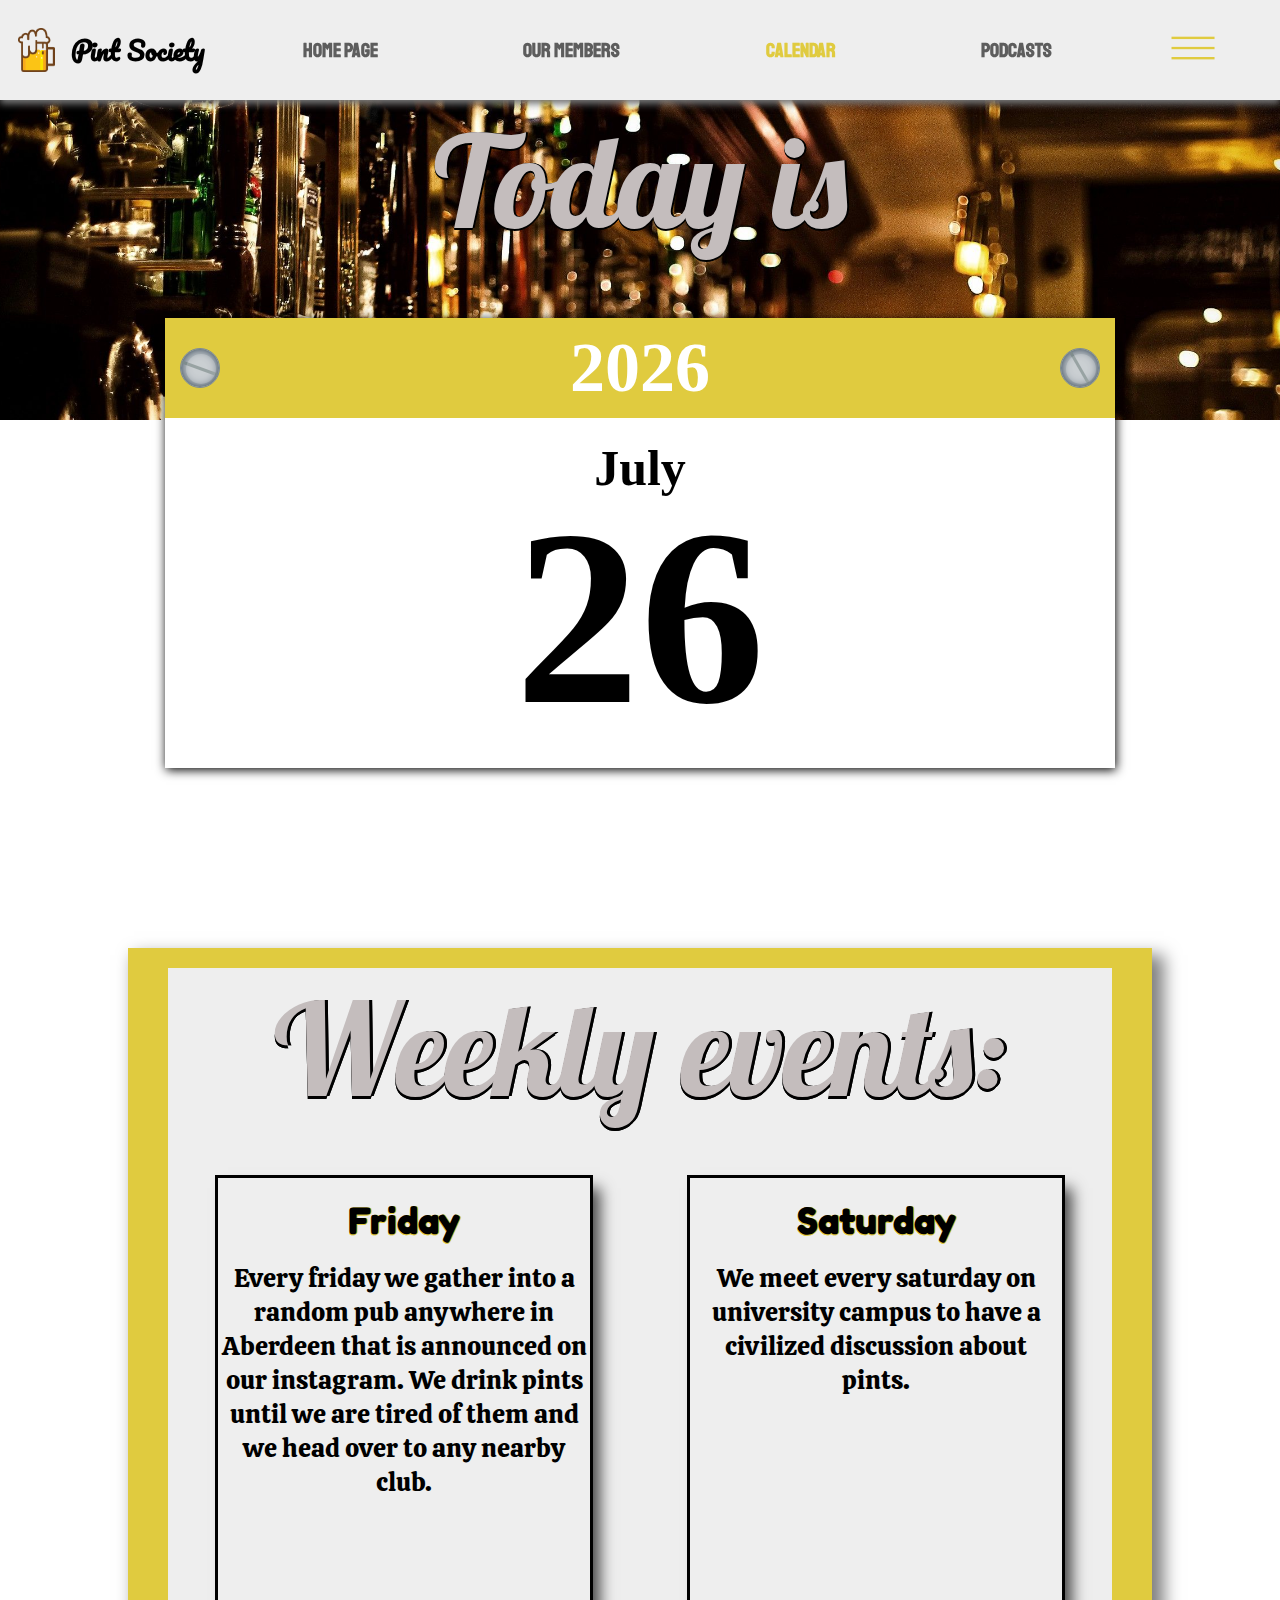
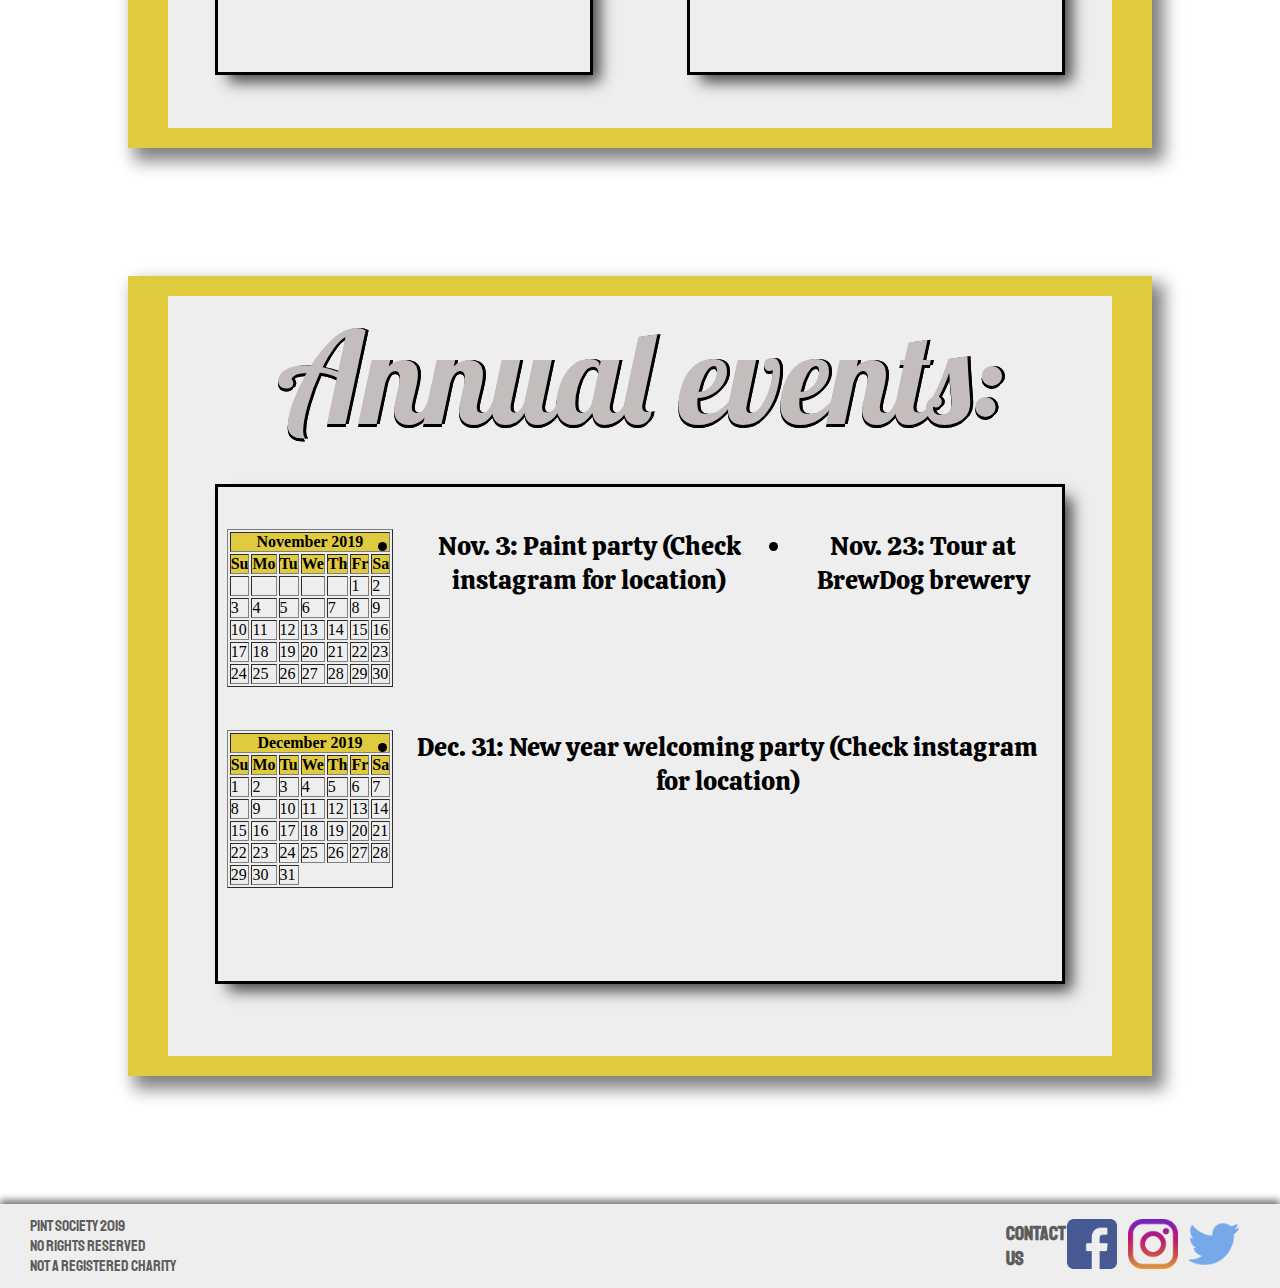
<file: calendar.html>
<!DOCTYPE html>
<html lang="en">
  <!--Made by: Ander Moina Urrutia-->
  <head>
      <meta charset="UTF-8" />
      <meta name="viewport" content="width=device-width, initial-scale=1.0" />
      <meta http-equiv="X-UA-Compatible" content="ie=edge" />
    <link rel="stylesheet" href="css/Style.css" />
    <link rel="stylesheet" href="css/calendar.css" />
    <title>Calendar</title>
    <link
      href="https://fonts.googleapis.com/css?family=Staatliches&display=swap"
      rel="stylesheet"
    />
    <link
      href="https://fonts.googleapis.com/css?family=Pacifico&display=swap"
      rel="stylesheet"
    />
    <link
      href="https://fonts.googleapis.com/css?family=Montserrat&display=swap"
      rel="stylesheet"
    />
    <link
      href="https://fonts.googleapis.com/css?family=Bitter&display=swap"
      rel="stylesheet"
    />
    <link
      href="https://fonts.googleapis.com/css?family=Staatliches&display=swap"
      rel="stylesheet"
    />
    <link 
    href="https://fonts.googleapis.com/css?family=Lora:700i&display=swap" 
    rel="stylesheet"
    />
    <link 
    href="https://fonts.googleapis.com/css?family=Dancing+Script:400,700&display=swap" 
    rel="stylesheet"
    />
    <link 
    href="https://fonts.googleapis.com/css?family=Patua+One&display=swap" 
    rel="stylesheet"
    />
    <link 
    href="https://fonts.googleapis.com/css?family=Lobster&display=swap" 
    rel="stylesheet"
    />
    <link 
    href="https://fonts.googleapis.com/css?family=Calistoga|Fredoka+One&display=swap" 
    rel="stylesheet"
    />
    <link rel="shortcut icon" href="https://img.icons8.com/material-sharp/24/000000/calendar.png" type="image/x-icon">
    <script src="http://code.jquery.com/jquery-3.4.1.min.js"></script>
  </head>
  <body class="nav-scrolled">
    <header id="nav">
        <img class="logo-img" src="generalimgs/logo.png" alt="logo" />
      <div class="logo">
        <a class="logo-link" href="index.html"><h1>Pint Society</h1></a>
      </div>
      <nav>
        <ul class="nav-sites">
          <li>
            <a class="index" href="index.html"><b>Home Page</b></a>
          </li>
          <li>
            <a class="members" href="ourMembers.html"><b>Our Members</b></a>
          </li>
          <li>
            <a class="calendar" href="calendar.html"><b>Calendar</b></a>
          </li>
          <li>
            <a class="podcasts" href="podcasts.html"><b>Podcasts</b></a>
          </li>
        </ul>
      </nav>
      <div id="button" onclick="openNav()">
        <img src="generalimgs/hamburgerGold.png" alt="more" />
      </div>
    </header>
    <div id="slide-bar">
      <ul class="nav-sites">
        <li>
          <span class="close" id="button" onclick="closeNav()"
            ><b>Close</b></span
          >
        </li>
        <li>
          <a class="imagegallery" href="imageGallery.html"><b>Image Gallery</b></a>
        </li>
        <li>
          <a class="reviews" href="ourReviews.html"><b>Our Reviews</b></a>
        </li>
        <li>
          <a class="map" href="map.html"><b>Maps</b></a>
        </li>
        <li>
          <a class="pints101" href="pints101.html"><b>Pints 101</b></a>
        </li>
        <li>
          <a class="feedback" href="feedback.html"><b>Write a Review</b></a>
        </li>
      </ul>
    </div>

    <script src="calendar.js"></script>
  </body>
  <main>
    <div class="calendar-title">
      <p>Today is</p>
      <div class="Wall">
        <div class="calendar2">
          
          <div class="frame">
            <div class="left screw">
              <div class="line"></div>
              <div class="shine"></div>
            </div> 
            <div class="right screw">
              <div class="rerotate line"></div>
              <div class="shine"></div>
            </div>
            <div class="year">
              <h1 id="yearCaption">2019</h1>
            </div>
          </div>
          
          <div class="content">
            <h2 id="monthCaption">November</h2>
            <h1 id="dayCaption">28</h1>
          </div>
          
          <div class="over"></div>
       </div>
     </div>
    </div>
    <script>
      var date = new Date(); 
      var month = new Array();
      month[0] = "January";
      month[1] = "February";
      month[2] = "March";
      month[3] = "April";
      month[4] = "May";
      month[5] = "June";
      month[6] = "July";
      month[7] = "August";
      month[8] = "September";
      month[9] = "October";
      month[10] = "November";
      month[11] = "December";
      
      document.getElementById('yearCaption').innerHTML=date.getFullYear();
      document.getElementById('monthCaption').innerHTML=month[date.getMonth()];
      document.getElementById('dayCaption').innerHTML=date.getDate();
      </script>

    <div class="empty-space">
    </div>
    <div class="event-container">
    <p class="event-title">Weekly events:</o>
      <div class="week-container">
        <div class="friday">
          <h1>Friday</h1>
          <p>Every friday we gather into a random pub anywhere in Aberdeen that
             is announced on our instagram. We drink pints until we are tired of them 
             and we head over to any nearby club. </p>
        </div>
        <div class="saturday">
          <h1>Saturday</h1>
          <p>We meet every saturday on university campus to have a civilized discussion about pints.</p>
        </div>
      </div>
    </div>
    <div class="event-container2">
        <p class="event-title2">Annual events:</o>
          <div class="monthly-container">
            <div class="calendars">
               <div class="calendar-container">
              <table class="monthly-calendar" border="1">

                  <tr>
                  <th colspan="7">November 2019</th>
                  </tr>
                  
                  <tr>
                  <th>Su</th>
                  <th>Mo</th>
                  <th>Tu</th>
                  <th>We</th>
                  <th>Th</th>
                  <th>Fr</th>
                  <th>Sa</th>
                  </tr>
                  
                  <tr>
                  <td></td>
                  <td></td>
                  <td></td>
                  <td></td>
                  <td></td>
                  <td>1</td>
                  <td>2</td>
                  </tr>
                  
                  <tr>
                  <div class="events">
                  <td>3</td>
                  </div>
                  <td>4</td>
                  <td>5</td>
                  <td>6</td>
                  <td>7</td>
                  <td>8</td>
                  <td>9</td>
                  </tr>
                  
                  <tr>
                  <td>10</td>
                  <td>11</td>
                  <td>12</td>
                  <td>13</td>
                  <td>14</td>
                  <td>15</td>
                  <td>16</td>
                  
                  </tr>
                  
                  <tr>
                  <td>17</td>
                  <td>18</td>
                  <td>19</td>
                  <td>20</td>
                  <div class="events">
                  <td>21</td>
                  </div>
                  <td>22</td>
                  <td>23</td>
                 
                  </tr>
                  
                  <tr>
                  <td>24</td>
                  <td>25</td>
                  <td>26</td>
                  <td>27</td>
                  <td>28</td>
                  <td>29</td>
                  <td>30</td>
                  </tr>
                  
                  </table>
                  <li>Nov. 3: Paint party (Check instagram for location)</li>
                  <li>Nov. 23: Tour at BrewDog brewery </li>
               </div>
                <div class="calendar-container">
                  <table class="monthly-calendar" border="1">

                      <tr>
                      <th colspan="7">December 2019</th>
                      </tr>
                      
                      <tr>
                      <th>Su</th>
                      <th>Mo</th>
                      <th>Tu</th>
                      <th>We</th>
                      <th>Th</th>
                      <th>Fr</th>
                      <th>Sa</th>
                      </tr>
                      
                      <tr>
                      <td>1</td>
                      <td>2</td>
                      <td>3</td>
                      <td>4</td>
                      <td>5</td>
                      <td>6</td>
                      <td>7</td>
                      </tr>
                      
                      <tr>
                      <td>8</td>
                      <td>9</td>
                      <td>10</td>
                      <td>11</td>
                      <td>12</td>
                      <td>13</td>
                      <td>14</td>
                      </tr>
                      
                      <tr>
                      <td>15</td>
                      <td>16</td>
                      <td>17</td>
                      <td>18</td>
                      <td>19</td>
                      <td>20</td>
                      <td>21</td>
                      </tr>
                      
                      <tr>
                      <td>22</td>
                      <td>23</td>
                      <td>24</td>
                      <td>25</td>
                      <td>26</td>
                      <td>27</td>
                      <td>28</td>
                      </tr>
                      
                      <tr>
                      <td>29</td>
                      <td>30</td>
                      <div class="events">
                      <td>31</td>
                    </div>
                      </tr>
                      
                      </table>
                      <li>Dec. 31: New year welcoming party 
                        (Check instagram for location) </li>
                </div>
            </div>
          </div>
    </div>
  </main>
  <footer>
      <div id="footer-text">
        <p>Pint Society 2019</p>
        <p>No Rights Reserved</p>
        <p>Not A Registered Charity</p>
      </div>
      <div id="link-container">
        <a class="contactus" href="contactus.html"><b>Contact Us</b></a>
        <div class="social-link">
          <a href="https://www.facebook.com/groups/1456088404532214/"><img src="generalimgs/facebook.png" alt="Facebook"/></a>
        </div>
        <div class="social-link">
          <a href="https://www.instagram.com/pintsocietyrgu/"><img src="generalimgs/instagram.png" alt="Instagram"/></a>
        </div>
        <div class="social-link">
          <a href="https://twitter.com/PintRgu"><img src="generalimgs/twitter.png" alt="Twitter"/></a>
        </div>
      </div>
    </footer>
</html>
</file>
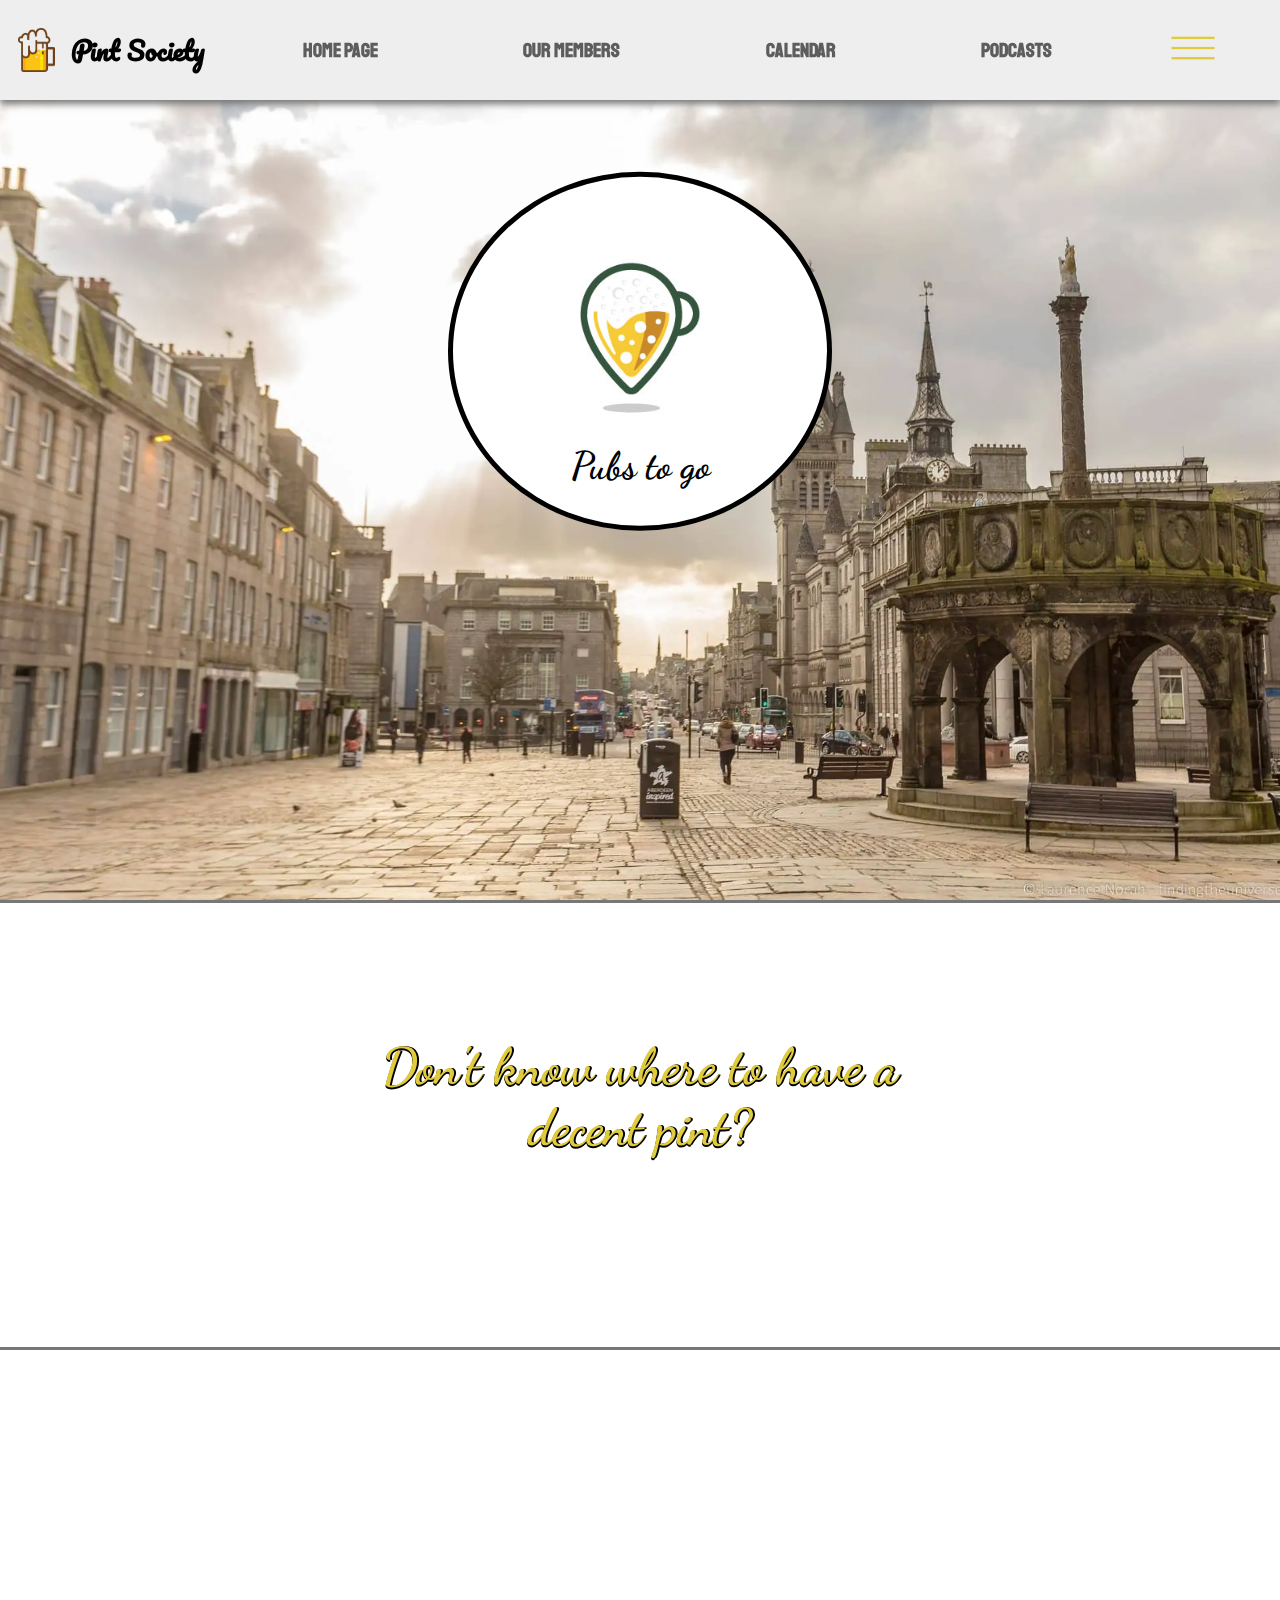
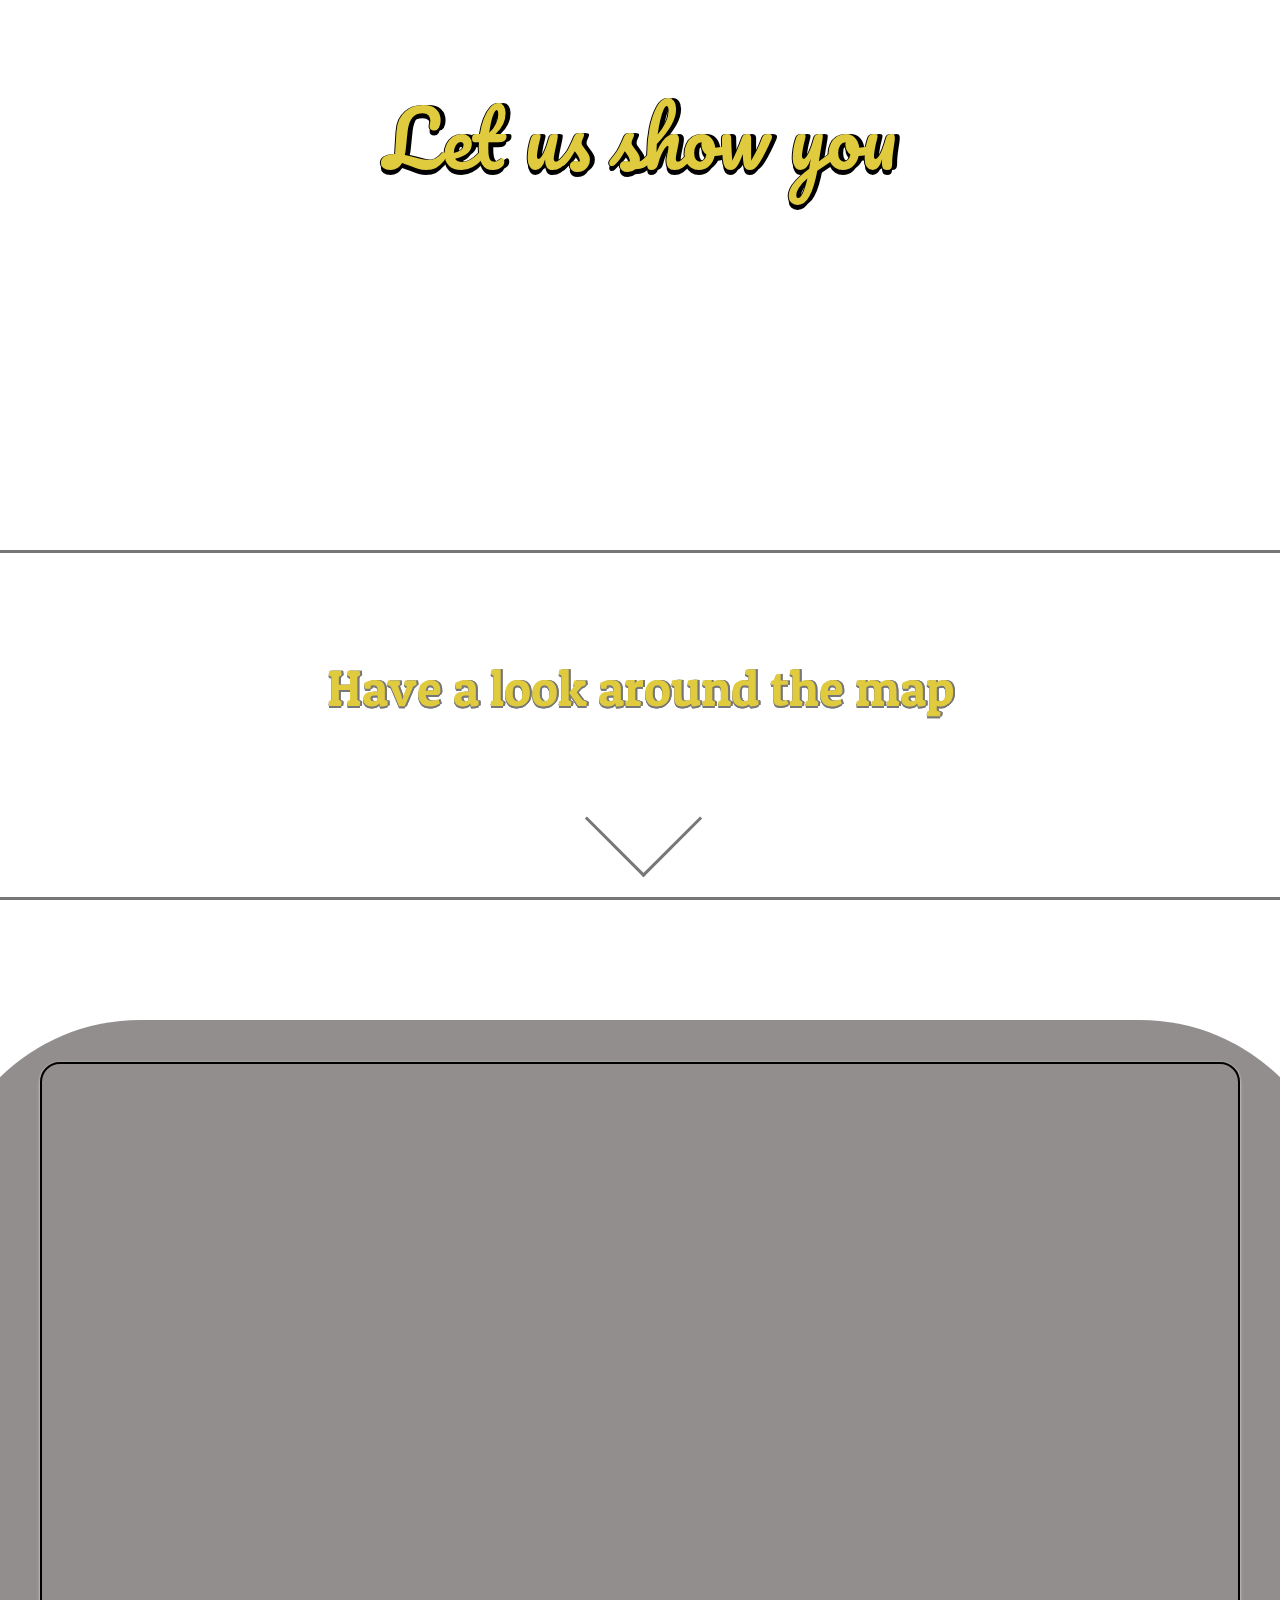
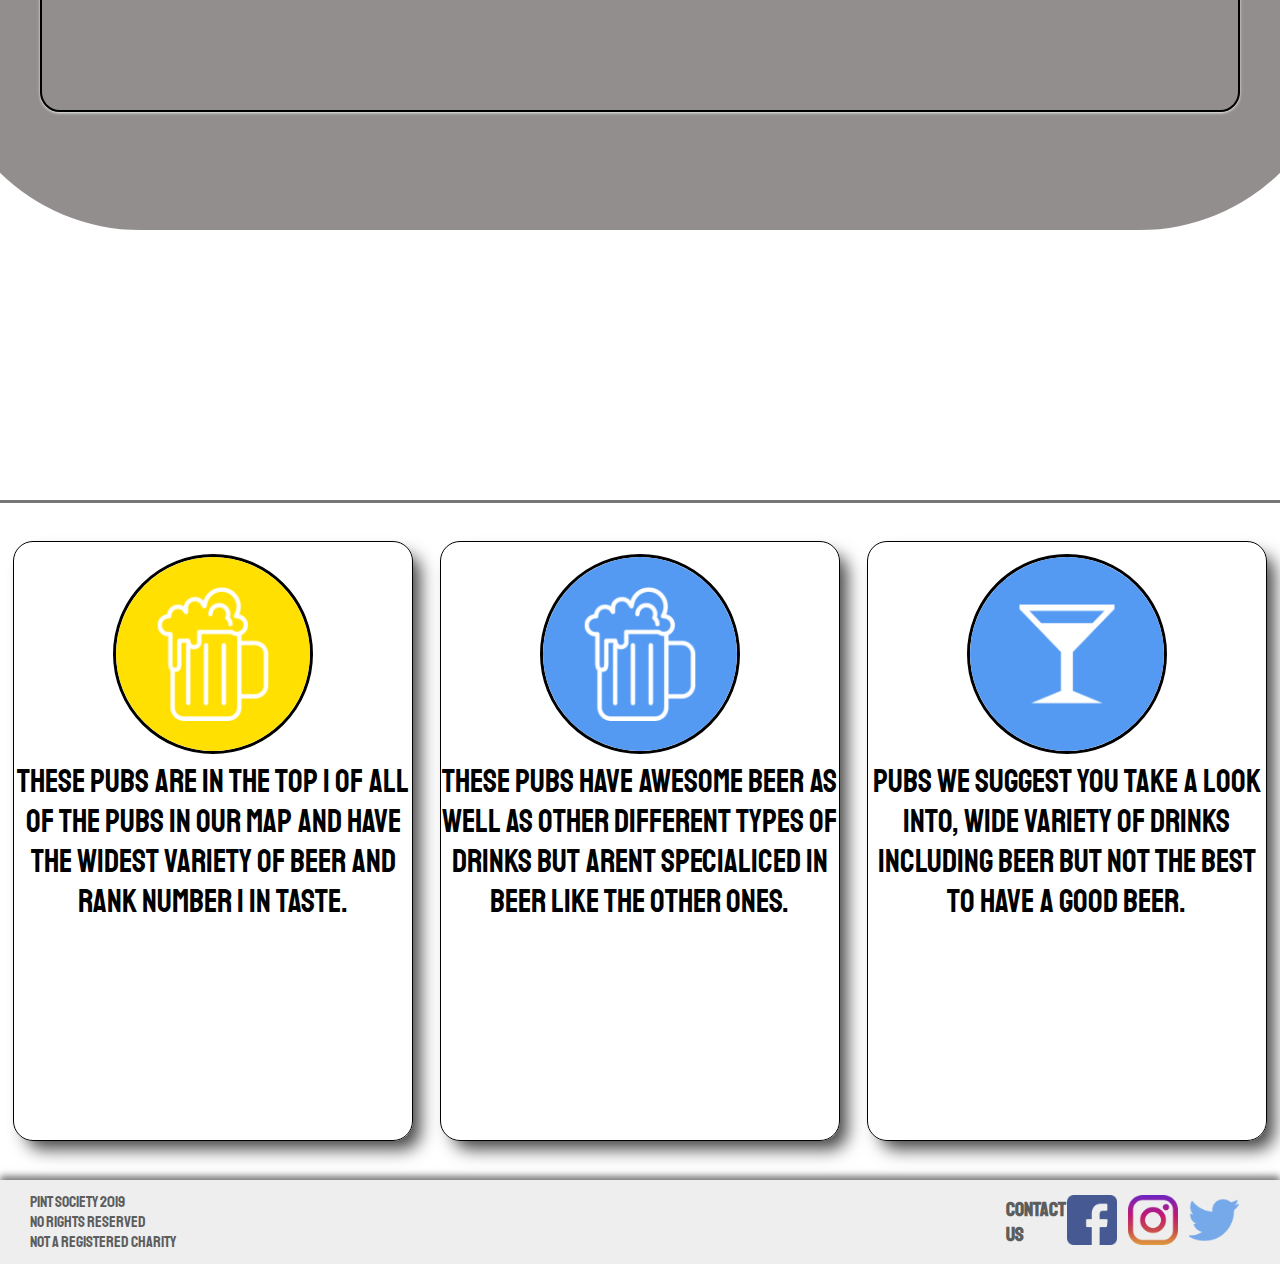
<file: map.html>
<!DOCTYPE html>
<html lang="en">
  <!--Made by: Ander Moina Urrutia-->
  <head>
      <meta charset="UTF-8" />
      <meta name="viewport" content="width=device-width, initial-scale=1.0" />
      <meta http-equiv="X-UA-Compatible" content="ie=edge" />
    <link rel="stylesheet" href="css/Style.css" />
    <link rel="stylesheet" href="css/map.css" />
    <title>Map</title>
    <link
      href="https://fonts.googleapis.com/css?family=Staatliches&display=swap"
      rel="stylesheet"
    />
    <link
      href="https://fonts.googleapis.com/css?family=Pacifico&display=swap"
      rel="stylesheet"
    />
    <link
      href="https://fonts.googleapis.com/css?family=Montserrat&display=swap"
      rel="stylesheet"
    />
    <link
      href="https://fonts.googleapis.com/css?family=Bitter&display=swap"
      rel="stylesheet"
    />
    <link
      href="https://fonts.googleapis.com/css?family=Staatliches&display=swap"
      rel="stylesheet"
    />
    <link 
    href="https://fonts.googleapis.com/css?family=Lora:700i&display=swap" 
    rel="stylesheet"
    />
    <link 
    href="https://fonts.googleapis.com/css?family=Dancing+Script:400,700&display=swap" 
    rel="stylesheet"
    />
    <link 
    href="https://fonts.googleapis.com/css?family=Patua+One&display=swap" 
    rel="stylesheet"
    />
    <link 
    href="https://fonts.googleapis.com/css?family=Calistoga&display=swap" 
    rel="stylesheet"
    />
    <link 
    href="https://fonts.googleapis.com/css?family=Bree+Serif|Calistoga&display=swap" 
    rel="stylesheet"
    />
    <link rel="shortcut icon" href="https://img.icons8.com/material-outlined/48/000000/map.png" type="image/x-icon">
    <script src="http://code.jquery.com/jquery-3.4.1.min.js"></script>
  </head>
  <body class="nav-scrolled">
    <header id="nav">
        <img class="logo-img" src="generalimgs/logo.png" alt="logo" />
      <div class="logo">
          <a class="logo-link" href="index.html"><h1>Pint Society</h1></a>
      </div>
      <nav>
        <ul class="nav-sites">
          <li>
            <a class="index" href="index.html"><b>Home Page</b></a>
          </li>
          <li>
            <a class="members" href="ourMembers.html"><b>Our Members</b></a>
          </li>
          <li>
            <a class="calendar" href="calendar.html"><b>Calendar</b></a>
          </li>
          <li>
            <a class="podcasts" href="podcasts.html"><b>Podcasts</b></a>
          </li>
        </ul>
      </nav>
      <div id="button" onclick="openNav()">
        <img src="generalimgs/hamburgerGold.png" alt="more" />
      </div>
    </header>
    <div id="slide-bar">
      <ul class="nav-sites">
        <li>
          <span class="close" id="button" onclick="closeNav()"
            ><b>Close</b></span
          >
        </li>
        <li>
          <a class="imagegallery" href="imageGallery.html"><b>Image Gallery</b></a>
        </li>
        <li>
          <a class="reviews" href="ourReviews.html"><b>Our Reviews</b></a>
        </li>
        <li>
          <a class="map" href="map.html"><b>Maps</b></a>
        </li>
        <li>
          <a class="pints101" href="pints101.html"><b>Pints 101</b></a>
        </li>
        <li>
          <a class="feedback" href="feedback.html"><b>Write a Review</b></a>
        </li>
      </ul>
    </div>

    <script src="map.js"></script>
  </body>
  <main>
    <div class ="container">
      <div class="parallax"> 
        <div class="icon">
          <div class="circle">
              <img src="mapimgs/beerlogobar.jpg" alt="beerlogo">
              <p><b>Pubs to go</b></p>
            </div>
        </div> 
      </div>
      <div class="title-message">
      <h1>Don't know where to have a decent pint?</h1>
    </div>
    <div class="parallax1">
      <p>Let us show you</p>
    </div>

    <div class="map-container">
      <p>Have a look around the map</p>
      <i class="down-arrow"></i>
    </div>
    <div class="parallax2">
      <div class="google-map">
          <div class="map-background">
            </div>
            <iframe src="https://www.google.com/maps/d/embed?mid=1Di6F11bHCLeLe30f7Mylck5DbeGKwVBp"  width="1200" height="650">
        </iframe>
    </div>
  </div>
    <div class="map-explaining">
        <div class="explaining1">
        <img src="mapimgs/RecommendedPub.png" alt="Recommended pub">
        <p>These pubs are in the top 1 of all of the pubs in our map and have 
          the widest variety of beer and rank number 1 in taste.</p>
      </div>
      <div class="explaining2">
        <img src="mapimgs/BeerPub.png" alt="beer pub">
        <p>These pubs have awesome beer as well as other different types of drinks but arent specialiced in beer like the other ones. </p>
      </div>
      <div class="explaining3">
        <img src="mapimgs/Pub.png" alt="pub">
        <p>Pubs we suggest you take a look into, wide variety of drinks including beer but not the best to have a good beer.</p>
      </div>
    </div>
  </main>
  <footer>
      <div id="footer-text">
        <p>Pint Society 2019</p>
        <p>No Rights Reserved</p>
        <p>Not A Registered Charity</p>
      </div>
      <div id="link-container">
        <a class="contactus" href="contactus.html"><b>Contact Us</b></a>
        <div class="social-link">
          <a href="https://www.facebook.com/groups/1456088404532214/"><img src="generalimgs/facebook.png" alt="Facebook"/></a>
        </div>
        <div class="social-link">
          <a href="https://www.instagram.com/pintsocietyrgu/"><img src="generalimgs/instagram.png" alt="Instagram"/></a>
        </div>
        <div class="social-link">
          <a href="https://twitter.com/PintRgu"><img src="generalimgs/twitter.png" alt="Twitter"/></a>
        </div>
      </div>
    </footer>
</html>
</file>
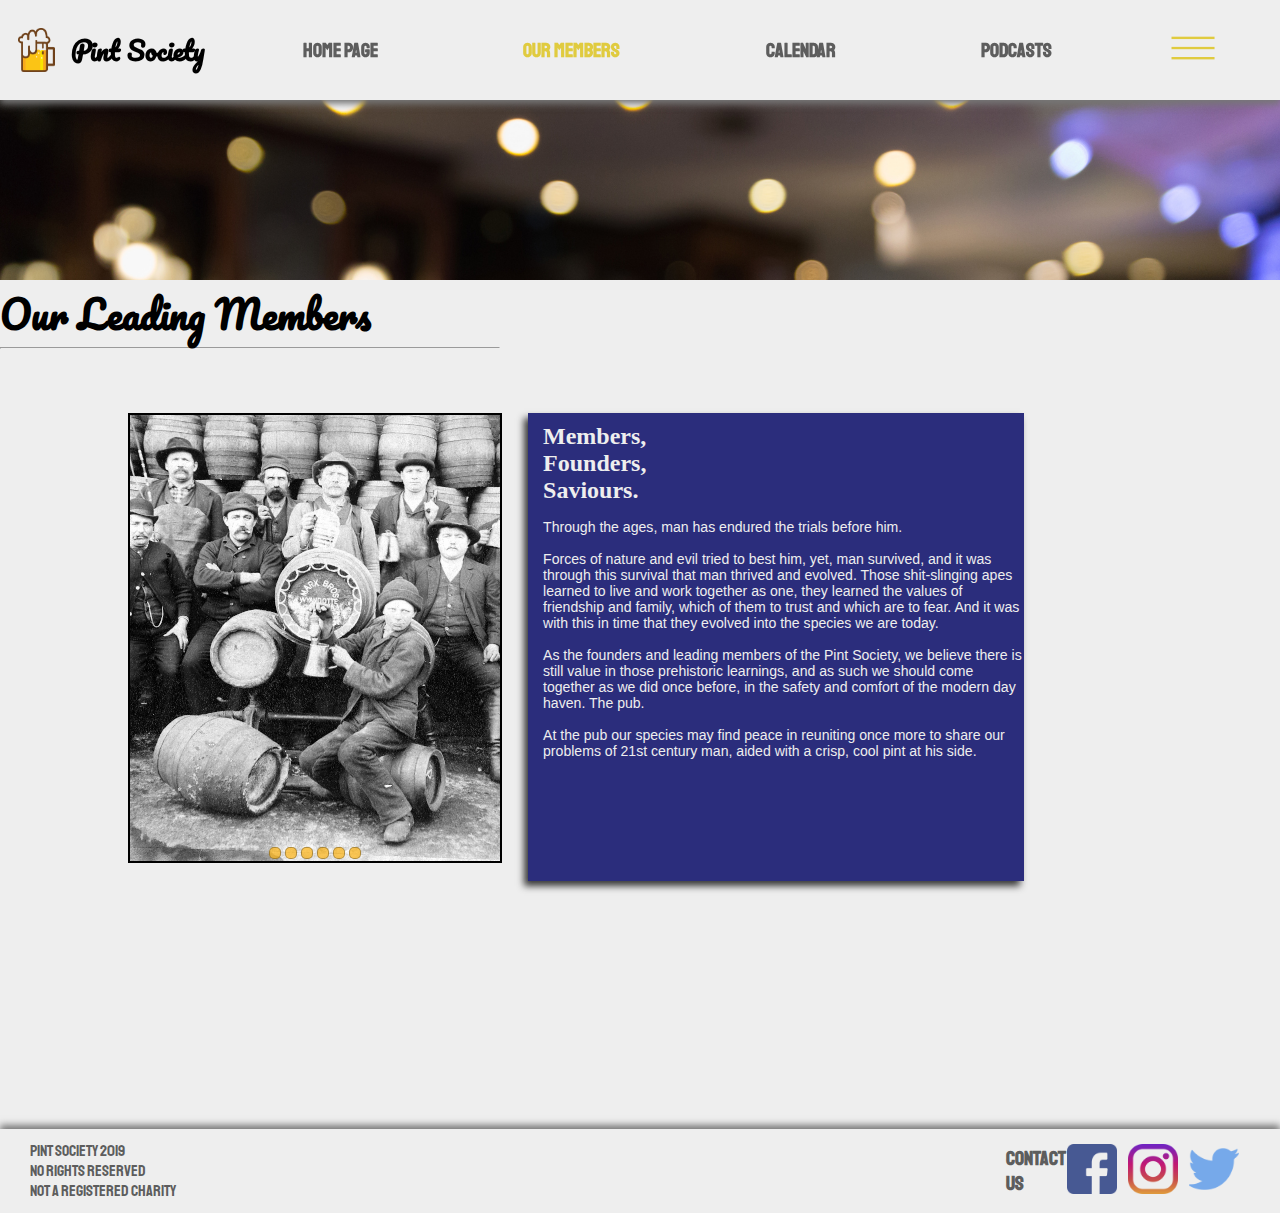
<file: ourMembers.html>
<!DOCTYPE html>

<html lang=en>

<head>
	<!--Made by: Daniel Ross-->
	<title>Our Members</title>
	<link rel="stylesheet" href="css/Style.css"/>
		<link rel="stylesheet" href="css/ourMembers.css" />
		<link href="https://fonts.googleapis.com/css?family=Staatliches&display=swap" rel="stylesheet"/>
		<link href="https://fonts.googleapis.com/css?family=Pacifico&display=swap" rel="stylesheet"/>
		<link href="https://fonts.googleapis.com/css?family=Montserrat&display=swap" rel="stylesheet"/>
		<link href="https://fonts.googleapis.com/css?family=Bitter&display=swap" rel="stylesheet"/>
		<link href="https://fonts.googleapis.com/css?family=Staatliches&display=swap" rel="stylesheet"/>
		<script src="http://code.jquery.com/jquery-3.4.1.min.js"></script>
		<link rel="shortcut icon" href="https://img.icons8.com/material-sharp/24/000000/badge.png" type="image/x-icon"/>	
</head>

<body class="nav-scrolled">
	<header id="nav">
		<img class="logo-img" src="generalimgs/logo.png" alt="logo" />
		<div class="logo">
			<a class="logo-link" href="index.html"><h1>Pint Society</h1></a>
		</div>
		<nav>
			<ul class="nav-sites">
		  		<li>
				<a class="index" href="index.html"><b>Home Page</b></a>
		  		</li>
		  		<li>
				<a class="members" href="members.html"><b>Our Members</b></a>
		  		</li>
		  		<li>
				<a class="calendar" href="calendar.html"><b>Calendar</b></a>
		  		</li>
		 		<li>
				<a class="podcasts" href="podcasts.html"><b>Podcasts</b></a>
		 		</li>
			</ul>
		</nav>
		<div id="button" onclick="openNav()">
			<img src="generalimgs/hamburgerGold.png" alt="more"/>
		</div>
	</header>

	<div id="slide-bar">
		<ul class="nav-sites">
			<li>
		 	<span class="close" id="button" onclick="closeNav()"><b>Close</b></span>
			</li>
			<li>
			<a class="imagegallery" href="imageGallery.html"><b>Image Gallery</b></a>
			</li>
			<li>
			<a class="reviews" href="ourReviews.html"><b>Our Reviews</b></a>
			</li>
			<li>
			<a class="map" href="map.html"><b>Maps</b></a>
			</li>
			<li>
			<a class="pints101" href="pints101.html"><b>Pints 101</b></a>
			</li>
			<li>
			<a class="feedback" href="feedback.html"><b>Write a Review</b></a>
			</li>
		</ul>
	</div>

	<div class="members-background"></div>
		<!--div of content on the page, makes up the banner containing the header and paragraph, as well as the slideshow with contained images and buttons linkning to javascript -->
		<div class="memberstitle">
		<h1>Our Leading Members</h1>
		<hr>
		</div>
		<div id="content">
				<div class="slide-container">
						<span id="slider-image-1"></span>
						<span id="slider-image-2"></span>
						<span id="slider-image-3"></span>
						<span id="slider-image-4"></span>
						<span id="slider-image-5"></span>
						<span id="slider-image-6"></span>
						<div class="image-container">
							<img src="membersimgs/reveal.jpg" class="slider-image">
							<img src="membersimgs/ali.jpg" class="slider-image">
							<img src="membersimgs/ander.jpg" class="slider-image">
							<img src="membersimgs/daniel.jpg" class="slider-image">
							<img src="membersimgs/lewis.jpg" class="slider-image">
							<img src="membersimgs/ryan.jpg" class="slider-image">
						</div>
						<div class="button-container">
							<a href="#slider-image-1" class="slider-button" onclick="changeparagraph1()"></a></a>
							<a href="#slider-image-2" class="slider-button" onclick="changeparagraph2()"></a></a>
							<a href="#slider-image-3" class="slider-button" onclick="changeparagraph3()"></a></a>
							<a href="#slider-image-4" class="slider-button" onclick="changeparagraph4()"></a></a>
							<a href="#slider-image-5" class="slider-button" onclick="changeparagraph5()"></a></a>
							<a href="#slider-image-6" class="slider-button" onclick="changeparagraph6()"></a></a>
						</div>
					</div>
			
			<div id="member-information">
				<h2 id="header">Members, <br> Founders, <br> Saviours.</h2>
				<p id="paragraph">Through the ages, man has endured the trials before him. <br><br> Forces of nature and evil tried to best him, yet, man survived, and it was through this survival that man thrived and evolved. 
					Those shit-slinging apes learned to live and work together as one, they learned the values of friendship and family, which of them to trust and which are to fear. And it was with this in time that they evolved into the species we are today. <br><br>
					As the founders and leading members of the Pint Society, we believe there is still value in those prehistoric learnings, and as such we should come together as we did once before, in the safety and comfort of the modern day haven. The pub. <br><br>
					At the pub our species may find peace in reuniting once more to share our problems of 21st century man, aided with a crisp, cool pint at his side.</p>
			</div>
		</div>
	<div class="members-background"></div>
	<footer>
		<div id="footer-text">
			<p>Pint Society 2019</p>
			<p>No Rights Reserved</p>
			<p>Not A Registered Charity</p>
		</div>
		<div id="link-container">
			<a class="contactus" href="contactus.html"><b>Contact Us</b></a>
			<div class="social-link">
			<a href="https://www.facebook.com/groups/1456088404532214/"><img src="generalimgs/facebook.png" alt="Facebook"/></a>
			</div>
			<div class="social-link">
			<a href="https://www.instagram.com/pintsocietyrgu/"><img src="generalimgs/instagram.png" alt="Instagram"/></a>
			</div>
			<div class="social-link">
			<a href="https://twitter.com/PintRgu"><img src="generalimgs/twitter.png" alt="Twitter"/></a>
			</div>
		</div>
	</footer>
<script src="ourMembers.js"></script>
</body>

</html>
</file>
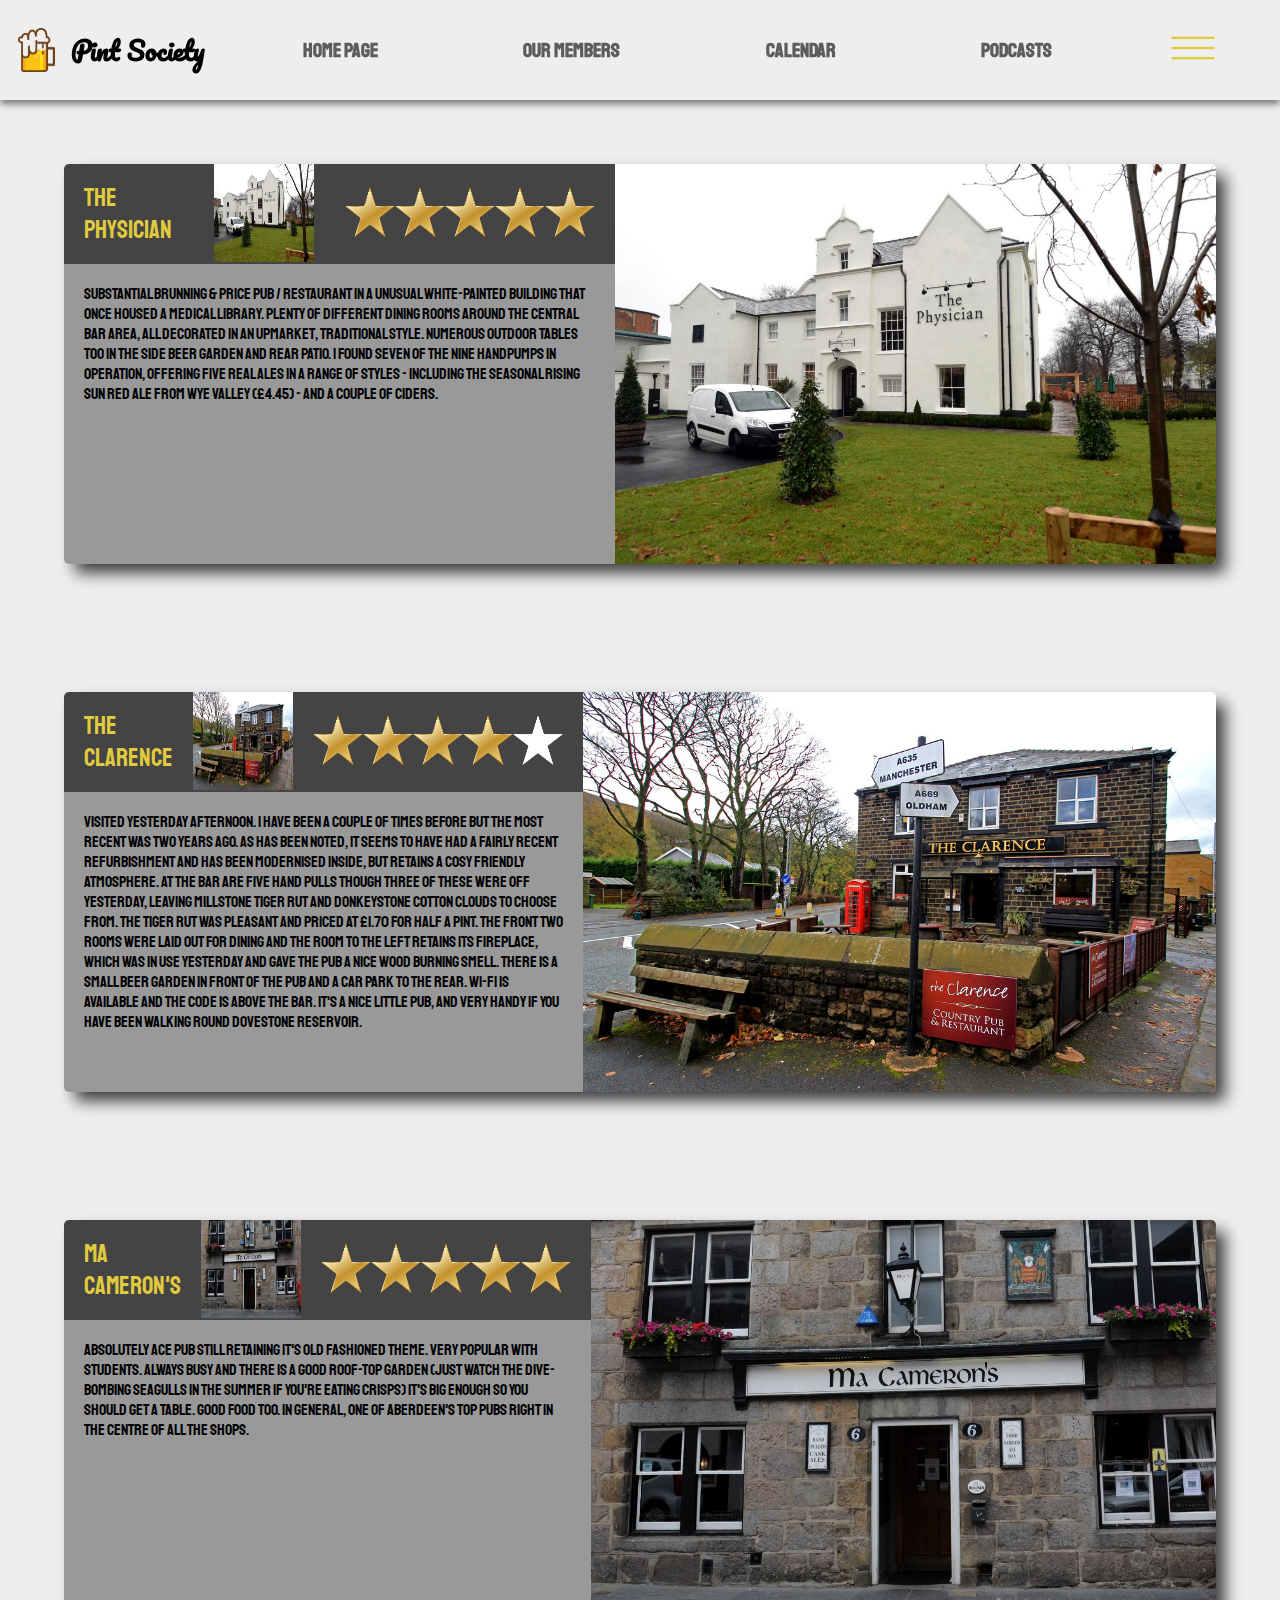
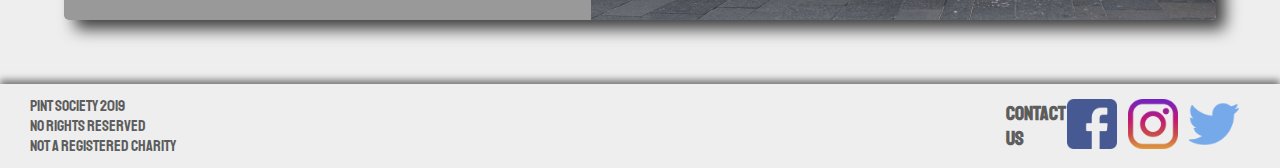
<file: ourReviews.html>
<!DOCTYPE html>
<html lang="en">
    <head>
      <!--Made by: Ali Morrison-->
        <meta charset="UTF-8" />
        <meta name="viewport" content="width=device-width, initial-scale=1.0" />
        <meta http-equiv="X-UA-Compatible" content="ie=edge" />
        <title>Our Reviews</title>
        <link
          href="https://fonts.googleapis.com/css?family=Staatliches&display=swap"
          rel="stylesheet"
        />
        <link
          href="https://fonts.googleapis.com/css?family=Pacifico&display=swap"
          rel="stylesheet"
        />
        <link
          href="https://fonts.googleapis.com/css?family=Montserrat&display=swap"
          rel="stylesheet"
        />
        <link
          href="https://fonts.googleapis.com/css?family=Bitter&display=swap"
          rel="stylesheet"
        />
        <link
          href="https://fonts.googleapis.com/css?family=Staatliches&display=swap"
          rel="stylesheet"
        />
        <link rel="shortcut icon" href="https://img.icons8.com/material-outlined/24/000000/talk-male.png" type="image/x-icon"/>
        <link rel="stylesheet" href="css/Style.css" />
        <link rel="stylesheet" href="css/ourReviews.css" />
      </head>

<meta name="viewport" content="width=device-width, initial-scale=1">



<body>
   <!-- Main Navigation Bar -->
   <header id="nav">
      <img class="logo-img" src="generalimgs/logo.png" alt="logo" />
    <div class="logo">
      <a class="logo-link" href="index.html"><h1>Pint Society</h1></a>
    </div>
    <nav>
      <ul class="nav-sites">
        <li>
          <a class="index" href="index.html"><b>Home Page</b></a>
        </li>
        <li>
          <a class="members" href="ourMembers.html"><b>Our Members</b></a>
        </li>
        <li>
          <a class="calendar" href="calendar.html"><b>Calendar</b></a>
        </li>
        <li>
          <a class="podcasts" href="podcasts.html"><b>Podcasts</b></a>
        </li>
      </ul>
    </nav>
    <div id="button" onclick="openNav()">
      <img src="generalimgs/hamburgerGold.png" alt="more" />
    </div>
  </header>
  <!-- Side Navigation Bar -->
  <div id="slide-bar">
    <ul class="nav-sites">
      <li>
        <span class="close" id="button" onclick="closeNav()">
          <b>Close</b>
        </span>
      </li>
      <li>
        <a class="imagegallery" href="imageGallery.html"><b>Image Gallery</b></a>
      </li>
      <li>
        <a class="reviews" href="ourReviews.html"><b>Our Reviews</b></a>
      </li>
      <li>
        <a class="map" href="map.html"><b>Maps</b></a>
      </li>
      <li>
        <a class="pints101" href="pints101.html"><b>Pints 101</b></a>
      </li>
      <li>
        <a class="feedback" href="feedback.html"><b>Write a Review</b></a>
      </li>
    </ul>
  </div>
</header>

    <div class="review-container">
        <div class="review">
          <div class="review-body">
            <div class="review-row">
              <div class="review-title">The Physician</div>
              <div class="profile-pic"><img src="ourReviewsimgs/thephysician.png" alt="" /></div>
              <div class="rating">
                <div><img src="generalimgs/starGold.png" alt="gold" /></div>
                <div><img src="generalimgs/starGold.png" alt="gold" /></div>
                <div><img src="generalimgs/starGold.png" alt="gold" /></div>
                <div><img src="generalimgs/starGold.png" alt="gold" /></div>
                <div><img src="generalimgs/starGold.png" alt="gold" /></div>
              </div>
            </div>
            <div class="review-text">
              <p>Substantial Brunning & Price pub / restaurant in a unusual white-painted building that once housed a medical library. Plenty of different dining rooms around the central bar area, all decorated in an upmarket, traditional style. Numerous outdoor tables too in the side beer garden and rear patio. I found seven of the nine handpumps in operation, offering five real ales in a range of styles - including the seasonal Rising Sun red ale from Wye Valley (£4.45) - and a couple of ciders.</p>
            </div>
          </div>
          <div class="review-img">
            <img src="ourReviewsimgs/thephysician.png" alt="" />
          </div>
        </div>
      </div>

      <div class="review-container">
        <div class="review">
          <div class="review-body">
            <div class="review-row">
              <div class="review-title">The Clarence</div>
              <div class="profile-pic"><img src="ourReviewsimgs/theclarence.png" alt="" /></div>
              <div class="rating">
                <div><img src="generalimgs/starGold.png" alt="gold" /></div>
                <div><img src="generalimgs/starGold.png" alt="gold" /></div>
                <div><img src="generalimgs/starGold.png" alt="gold" /></div>
                <div><img src="generalimgs/starGold.png" alt="gold" /></div>
                <div><img src="generalimgs/starWhite.png" alt="white" /></div>
              </div>
            </div>
            <div class="review-text">
              <p>Visited yesterday afternoon. I have been a couple of times before but the most recent was two years ago. As has been noted, it seems to have had a fairly recent refurbishment and has been modernised inside, but retains a cosy friendly atmosphere.

                At the bar are five hand pulls though three of these were off yesterday, leaving Millstone Tiger Rut and Donkeystone Cotton Clouds to choose from. The Tiger Rut was pleasant and priced at £1.70 for half a pint.
                
                The front two rooms were laid out for dining and the room to the left retains its fireplace, which was in use yesterday and gave the pub a nice wood burning smell. There is a small beer garden in front of the pub and a car park to the rear. Wi-Fi is available and the code is above the bar.
                
                It's a nice little pub, and very handy if you have been walking round Dovestone Reservoir.</p>
            </div>
          </div>
          <div class="review-img">
            <img src="ourReviewsimgs/theclarence.png" alt="" />
          </div>
        </div>
      </div>

      <div class="review-container">
        <div class="review">
          <div class="review-body">
            <div class="review-row">
              <div class="review-title">Ma Cameron's</div>
              <div class="profile-pic"><img src="ourReviewsimgs/macamerons.png" alt="" /></div>
              <div class="rating">
                <div><img src="generalimgs/starGold.png" alt="gold" /></div>
                <div><img src="generalimgs/starGold.png" alt="gold" /></div>
                <div><img src="generalimgs/starGold.png" alt="gold" /></div>
                <div><img src="generalimgs/starGold.png" alt="gold" /></div>
                <div><img src="generalimgs/starGold.png" alt="gold" /></div>
              </div>
            </div>
            <div class="review-text">
              <p>Absolutely ace pub still retaining it's old fashioned theme. Very popular with students. Always busy and there is a good roof-top garden (just watch the dive-bombing seagulls in the summer if you're eating crisps) It's big enough so you should get a table. Good food too. In general, one of Aberdeen's top pubs right in the centre of all the shops.</p>
            </div>
          </div>
          <div class="review-img">
            <img src="ourReviewsimgs/macamerons.png" alt="" />
          </div>
        </div>
      </div>

<footer>
    <div id="footer-text">
      <p>Pint Society 2019</p>
      <p>No Rights Reserved</p>
      <p>Not A Registered Charity</p>
    </div>
    <div id="link-container">
      <a class="contactus" href="contactus.html"><b>Contact Us</b></a>
      <div class="social-link">
        <a href="https://www.facebook.com/groups/1456088404532214/"><img src="generalimgs/facebook.png" alt="Facebook"/></a>
      </div>
      <div class="social-link">
        <a href="https://www.instagram.com/pintsocietyrgu/"><img src="generalimgs/instagram.png" alt="Instagram"/></a>
      </div>
      <div class="social-link">
        <a href="https://twitter.com/PintRgu"><img src="generalimgs/twitter.png" alt="Twitter"/></a>
      </div>
    </div>
  </footer>

<script>
function expand(imgs) {
  var expandImg = document.getElementById("expandedImg");
  var imgText = document.getElementById("imgtext");
  expandImg.src = imgs.src;
  imgText.innerHTML = imgs.alt;
  expandImg.parentElement.style.display = "block";
}
</script>
<script src="ourReviews.js"></script>
</body>
</html>
</file>
<file: css/Style.css>
* {
  margin: 0px;
  padding: 0%;
  box-sizing: border-box;
}

.logo {
  display: flex;
  margin-right: 10px;
  flex: 1.2;
  font-family: "Pacifico", cursive;
  text-align: center;
  justify-content: space-around;
  font-size: 1vw;
}

header {
  display: flex;
  width: 100%;
  height: 100px;
  margin: auto;
  align-items: center;
}
#nav {
  width: 100%;
  top: 0;
  position: sticky;
  height: 100px;
  transition: top 0.7s;
}
nav {
  flex: 6.5;
}
header {
  position: fixed;
  top: 0;
  left: 0;
  height: 100px;
  width: 100%;
  background-color: #eee;
  box-sizing: border-box;
  padding: 12px 18px;
  box-shadow: 0px 4px 7px #777;
  z-index: 3;
}

.nav-sites {
  display: flex;
  justify-content: space-around;
  list-style: none;
}


main iframe {
  margin: 100px;
  box-shadow: 0px 1px 3px #eee;
}
main {
  background-color: rgb(199, 197, 197);
}

.logo img {
  width: 40px;
}
#button {
  flex: 1;
  text-align: center;
}

#button img {
  height: 60px;
  width: 70px;
}
#button:hover {
  cursor: pointer;
}

#slide-bar {
  width: 0;
  height: 100vh;
  display: flex;
  justify-content: space-around;
  overflow-x: hidden;
  z-index: 3;
  position: fixed;
  top: 0;
  right: 0px;
  background-color: #eee;
  transition: 0.6s ease-out;
  padding: 40px 0;
  box-shadow: -4px 0px 7px #777;
}
#slide-bar ul {
  flex-direction: column;
}

#slide-bar li {
  display: block;
  width: 100%;
  flex: 1;
  text-align: center;
}

.index {
  text-decoration: none;
  color: rgb(224, 203, 63);
  font-family: "Staatliches", cursive;
  font-size: 20px;
}

footer {
  background-color: #eee;
  padding: 12px 30px;
  box-shadow: 0px -4px 7px #777;
  display: flex;
  justify-content: space-around;
  align-items: center;
}

#footer-text {
  font-family: "Staatliches", cursive;
  color: rgb(93, 93, 93);
  flex: 4;
}

#link-container {
  display: flex;
  width: 100%;
  flex: 1;
  align-items: center;
}

#link-container * {
  flex: 1;
}
.social-link img {
  width: 50px;
  height: 50px;
}
</file>
<file: css/calendar.css>
* {
  margin: 0px;
  padding: 0%;
  box-sizing: border-box;
}
.logo {
  display: flex;
  margin-right: 10px;
  flex: 1.2;
  font-family: "Pacifico", cursive;
  text-align: center;
  justify-content: space-around;
  font-size: 1vw;
}
main{
  background-color: transparent;
}

header {
  display: flex;
  width: 100%;
  height: 100px;
  margin: auto;
  align-items: center;
}
#nav {
  width: 100%;
  top: 0;
  position: sticky;
  height: 100px;
  transition: top 0.7s;
}
nav {
  flex: 6.5;
}

header {
  position: fixed;
  top: 0;
  left: 0;
  height: 100px;
  width: 100%;
  background-color: #eee;
  box-sizing: border-box;
  padding: 12px 18px;
  box-shadow: 0px 4px 7px #777;
  z-index: 3;
}
.logo-link {
  text-decoration: none;
  color:black;
}

.nav-sites {
  display: flex;
  justify-content: space-around;
  list-style: none;
}

.imagegallery,  .map, .index, .reviews, .pints101, .feedback, .podcasts, .contactus, .members {
  text-decoration: none;
  color: rgb(93, 93, 93);
  font-family: "Staatliches", cursive;
  font-size: 20px;
}

.calendar {
  text-decoration: none;
  color: rgb(224, 203, 63);
  font-family: "Staatliches", cursive;
  font-size: 20px;
}

.imagegallery:hover,  .map:hover, .index:hover, .reviews:hover, .pints101:hover, .feedback:hover, .podcasts:hover, .contactus:hover, .members:hover {
  color: rgb(224, 203, 63);
  border-color: rgb(93, 93, 93);
}

.logo-img {
  width: 3%;
}
.close {
  text-decoration: none;
  color: rgb(93, 93, 93);
  font-family: "Staatliches", cursive;
  font-size: 20px;
  border-style: solid;
  border-color: rgb(224, 203, 63);
  border-width: 2px;
  border-radius: 20px;
  padding-left: 10px;
  padding-right: 10px;

}
.close:hover {
  border-color: rgb(93, 93, 93);
  color: rgb(224, 203, 63);
}
.imagegallery, .reviews, .map, .pints101, .feedback {
  border-color: rgb(224, 203, 63);
  border-style: solid;
  border-left: transparent;
  border-right: transparent;
  border-top: transparent;
  border-width: 1.5px;
}
#button {
  flex: 1;
  text-align: center;
}

#button img {
  height: 60px;
  width: 70px;
}
#button:hover {
  cursor: pointer;
}
#slide-bar {
  width: 0;
  height: 100vh;
  display: flex;
  justify-content: space-around;
  overflow-x: hidden;
  z-index: 3;
  position: fixed;
  top: 0;
  right: 0px;
  background-color: #eee;
  transition: 0.6s ease-out;
  padding: 40px 0;
  box-shadow: -4px 0px 7px #777;
}
#slide-bar ul {
  flex-direction: column;
}

#slide-bar li {
  display: block;
  width: 100%;
  flex: 1;
  text-align: center;
}

.Wall{
  position:relative;
}
.calendar2{
  position:absolute;
  margin:auto;
  left:0; right:0; top:20px;
  width:950px; height:450px;
  background:white;
  box-shadow: 1px 2px 10px black;
}
.frame{
  position:relative;
  width:100%;
  height:100px;
  background:rgb(224, 203, 63);
}
.screw{
  position:absolute;
  width:40px; height:40px;
  background-color:#bdc3c7;
  border-radius:50px;
  top:30%;
  box-shadow: inset 0px 0px 10px #2c3e50;
  border: 1px solid #7f8c8d;
}
.left{
  left: 15px;
}
.right{
  right:15px;
}
.shine{
  position:absolute;
  background: rgba(255,255,255,0.2);
  width: 30px; height:30px;
  border-radius: 100%;
  left:5px; top:5px;
}
.line{
  position:absolute;
  width:100%; height:3px;
  background-color:#7f8c8d;
  top:18px;
  transform: rotate(20deg);
}
.rerotate{
  transform: rotate(60deg);
}
.year{
  position: absolute;
  width:100%; height:100%;
}
.year h1{ 
  text-align:center; 
  color:white;
  font-size:70px;
  margin:0; padding:0; 
  line-height: 100px; 
} 
.content{ 
  position:absolute;
  width: 100%; height:78%;
} 
.content h1{ 
  text-align:center; 
  font-size: 250px;
  margin:0; padding:0;
  line-height:200px;
}
.content h2{
  text-align:center;
  font-size: 50px;
  margin:0; padding:0;  
  line-height:100px; 
}

.calendar-title p {
  margin-bottom: 3%;
  padding: 0;
  text-align: center;
  font-size: 10vw;
  font-family: 'Lobster', cursive;
  color: rgb(196, 189, 189);
  text-shadow: 1px 0 black, 0 2px black, 2px 0 black, 0 1px black;
}

.calendar-title {
background-image: url("beerpub1.jpg");
position:relative;
background-position: center;
background-size: cover;
background-repeat: no-repeat;
background-attachment: fixed;
height: 320px;
}
.empty-space {
  height: 400px;
}
.event-container, .event-container2 {
  background: #eee;
  border-style: solid;
  border-color: rgb(224, 203, 63);
  border-top-width: 20px;
  border-bottom-width: 20px;
  border-left-width: 40px;
  border-right-width: 40px;
  margin: 10%;
  height: 800px;
  box-shadow: 9px 10px 16px 3px rgba(0,0,0,0.50);
}
.event-container .event-title, .event-container2 .event-title2 {
  padding: 0;
  text-align: center;
  font-size: 10vw;
  font-family: 'Lobster', cursive;
  color: rgb(196, 189, 189);
  text-shadow: 3px 0 black, 0 3px black, 3px 0 black, 0 3px black;
}
.monthly-container {
  height: 500px;
  width: 90%;
  margin: 3% auto;
  border-style: solid;
  box-shadow: 10px 10px 14px -3px rgba(0,0,0,0.7);
}

.week-container {
  display: flex;
  justify-content: space-around;
}

.friday, .saturday{
  height: 500px;
  width: 400px;
  margin: 5%;
  border-style: solid;
  box-shadow: 10px 10px 14px -3px rgba(0,0,0,0.7);
  transition: 0.4s ease-out;
}
.friday:hover, .saturday:hover {
  transform: translateY(-15px);
}

.friday h1, .saturday h1 {
  text-align: center;
  margin-top: 5%;
  font-family: 'Fredoka One', cursive;
  font-size: 3vw;
  color: black;
  text-shadow: 1px 0 rgb(224, 203, 63), 0 1px rgb(224, 203, 63), 1px 0 rgb(224, 203, 63), 0 1px rgb(224, 203, 63);
}

.friday p, .saturday p {
  margin-top: 5%;
  font-family: 'Calistoga', cursive;
  text-align: center;
  font-size: 2vw;
}
.calendars {
  min-width: 10px;
}
.monthly-calendar {
  margin-left: 1%;
  margin-top: 5%;
}
.monthly-calendar th {
  background: rgb(224, 203, 63);
}
.monthly-calendar tr {
  background-color: #eee;
}
.calendar-container {
  display: flex;
}
.calendar-container li {
  margin-top: 5%;
  margin-left: 1%;
  font-family: 'Calistoga', cursive;
  font-size: 2vw;
  text-align: center;
  margin-right: 1%;

}
.monthly-container {
  transition: 0.4s ease-out;
}
.monthly-container:hover {
  transform: translateY(-15px);
}
footer {
  background-color: #eee;
  padding: 12px 30px;
  box-shadow: 0px -4px 7px #777;
  display: flex;
  justify-content: space-around;
  align-items: center;
}

#footer-text {
  font-family: "Staatliches", cursive;
  color: rgb(93, 93, 93);
  flex: 4;
}

#link-container {
  display: flex;
  width: 100%;
  flex: 1;
  align-items: center;
}

#link-container * {
  flex: 1;
}

.social-link img {
  width: 50px;
  height: 50px;
}


@media only screen and (width: 500px) {
  .frame{
    position:relative;
    width:51%;
    height:100px;
    background:rgb(224, 203, 63);
  }
  .content{ 
    position:absolute;
    width: 51%; height:78%;
  } 
}
</file>
<file: css/map.css>
* {
  margin: 0px;
  padding: 0%;
  box-sizing: border-box;
}
.logo {
  display: flex;
  margin-right: 10px;
  flex: 1.2;
  font-family: "Pacifico", cursive;
  text-align: center;
  justify-content: space-around;
  font-size: 1vw;
}
main{
  background-color: transparent;
}

header {
  display: flex;
  width: 100%;
  height: 100px;
  margin: auto;
  align-items: center;
}
#nav {
  width: 100%;
  top: 0;
  position: sticky;
  height: 100px;
  transition: top 0.7s;
}
nav {
  flex: 6.5;
}

header {
  position: fixed;
  top: 0;
  left: 0;
  height: 100px;
  width: 100%;
  background-color: #eee;
  box-sizing: border-box;
  padding: 12px 18px;
  box-shadow: 0px 4px 7px #777;
  z-index: 3;
}

.nav-sites {
  display: flex;
  justify-content: space-around;
  list-style: none;
}

.imagegallery, .members,  .calendar, .index, .reviews, .pints101, .feedback, .podcasts, .contactus {
  text-decoration: none;
  color: rgb(93, 93, 93);
  font-family: "Staatliches", cursive;
  font-size: 20px;
}
.logo-link {
  text-decoration: none;
  color:black;
}

.map {
  text-decoration: none;
  color: rgb(224, 203, 63);
  font-family: "Staatliches", cursive;
  font-size: 20px;
  border-color:rgb(93, 93, 93);
  border-style: solid;
  border-left: transparent;
  border-right: transparent;
  border-top: transparent;
  border-width: 1.5px;
}

.imagegallery:hover,  .calendar:hover, .index:hover, .reviews:hover, .pints101:hover, .feedback:hover, .podcasts:hover, .contactus:hover, .members:hover {
  color: rgb(224, 203, 63);
  border-color: rgb(93, 93, 93);
}

.logo-img {
  width: 3%;
}
.close {
  text-decoration: none;
  color: rgb(93, 93, 93);
  font-family: "Staatliches", cursive;
  font-size: 20px;
  border-style: solid;
  border-color: rgb(224, 203, 63);
  border-width: 2px;
  border-radius: 20px;
  padding-left: 10px;
  padding-right: 10px;

}
.close:hover {
  border-color: rgb(93, 93, 93);
  color: rgb(224, 203, 63);
}
.imagegallery, .reviews, .pints101, .feedback {
  border-color: rgb(224, 203, 63);
  border-style: solid;
  border-left: transparent;
  border-right: transparent;
  border-top: transparent;
  border-width: 1.5px;
}

#button {
  flex: 1;
  text-align: center;
}

#button img {
  height: 60px;
  width: 70px;
}
#button:hover {
  cursor: pointer;
}
#slide-bar {
  width: 0;
  height: 100vh;
  display: flex;
  justify-content: space-around;
  overflow-x: hidden;
  z-index: 3;
  position: fixed;
  top: 0;
  right: 0px;
  background-color: #eee;
  transition: 0.6s ease-out;
  padding: 40px 0;
  box-shadow: -4px 0px 7px #777;
}
#slide-bar ul {
  flex-direction: column;
}

#slide-bar li {
  display: block;
  width: 100%;
  flex: 1;
  text-align: center;
}

.parallax {
  background: url(Aberdeen.png) no-repeat center;
  background-size: cover;
  background-attachment: fixed;
  height: 800px;
}
.circle {
  background: white;
  display: block;
 transform: translateY(20%);
  margin-left: auto;
  margin-right: auto;
  height: 55%;
  width: 30%;
  border-radius: 100%;
  border-style: solid;
  border-color: black;
  border-width: 5px;
}
.circle img {
  display: block;
  margin-left: auto;
  margin-right: auto;
  width: 70%;
  margin-top: 15%;
  border-radius: 100%;
}
.circle p {
  text-align: center;
  font-family: 'Dancing Script', cursive;
  font-size: 3vw;
  margin-bottom: 10%;
}
.title-message {
  height: 450px;
  position: relative;;
  border-style: solid;
  border-color: #777;
  border-left: #eee;
  border-right: #eee;
}
.title-message h1 {
  text-align: center;
  position: absolute;
  top: 30%;
  left: 50%;
  transform: translateX(-50%);
  font-size: 4vw;
  color: rgb(224, 203, 63);
  font-family: 'Dancing Script', cursive;
  text-shadow: 1px 0 black, 0 2px black, 2px 0 black, 0 1px black;
}
.parallax1 {
  background: url(beerpub.jpg) no-repeat center;
  background-size: cover;
  background-attachment: fixed;
  height: 800px;
  position: relative;
}

.parallax1 p {
  text-align: center;
  position: absolute;
  top: 40%;
  left: 50%;
  transform: translateX(-50%);
  font-size: 6vw;
  font-family: "Pacifico", cursive;
  color: rgb(224, 203, 63);
  text-shadow: -1px 0 black, 0 5px black, 5px 0 black, 0 1px black;
}
.map-container {
  height: 350px;
  position: relative;
  border-style: solid;
  border-color: #777;
  border-left: #eee;
  border-right: #eee;
}
.map-container p{
  text-align: center;
  position: absolute;
  top: 30%;
  left: 50%;
  transform: translateX(-50%);
  font-size: 4vw;
  color: rgb(224, 203, 63);
  font-family: 'Patua One', cursive;
  text-shadow: 2px 0 #777, 0 2px #777, 2px 0 #777, 0 2px #777;
}
.map-container i {
  border: solid #777;
  border-width: 0 3px 3px 0;
  display: inline-block;
  padding: 40px;

}
.map-container .down-arrow {
  transform: rotate(45deg);
  -webkit-transform: rotate(45deg);
  position:absolute;
  top: 65%;
  left: 47%;

}
.parallax2 {
  background: url(Aberdeen1.jpg) no-repeat center;
  background-size: cover;
  background-attachment: fixed;
  height: 1200px;
  position: relative;

}
.google-map iframe{
  position: absolute;
  top: 13.5%;
  left: 50%;
  transform: translateX(-50%);
  border-style:solid;
  border-radius: 20px;
  margin: auto;
}

.google-map .map-background {
  position:absolute;
  position: absolute;
  top: 10%;
  left: 50%;
  transform: translateX(-50%);
  background:rgb(134, 130, 130);
  height: 810px;
  width: 1400px;
  opacity: 0.9;
  border-radius: 200px;
}
.map-explaining {
  border-top-style: solid;
  border-top-color: #777;
  display: flex;
  justify-content: space-around;
}
.explaining1, .explaining2, .explaining3 {
  margin: 3% auto;
  box-shadow: 10px 11px 17px -3px rgba(0,0,0,0.75);
  width: 400px;
  height: 600px;
  border-style: solid;
  border-width: 1.5px;
  transition: 0.4s ease-out;
  border-radius: 20px;
}
.explaining1 img, .explaining2 img, .explaining3 img {
  width: 200px;
  height: 200px;
  border-style: solid;
  border-radius: 200px;
  display: block;
  margin-left: auto;
  margin-right: auto;
  margin-top: 3%;
  margin-bottom: 2%;

}
.explaining1 p, .explaining2 p, .explaining3 p {
  text-align: center;
  font-size: 2.5vw; 
  font-family: "Staatliches", cursive;
}
.explaining1:hover, .explaining2:hover, .explaining3:hover {
  transform: translateY(-10px);
  
}
.explaining1:hover:before, .explaining2:hover:before, .explaining3:hover:before {
  opacity: 1;
}
footer {
  background-color: #eee;
  padding: 12px 30px;
  box-shadow: 0px -4px 7px #777;
  display: flex;
  justify-content: space-around;
  align-items: center;
}

#footer-text {
  font-family: "Staatliches", cursive;
  color: rgb(93, 93, 93);
  flex: 4;
}

#link-container {
  display: flex;
  width: 100%;
  flex: 1;
  align-items: center;
}

#link-container * {
  flex: 1;
}

.social-link img {
  width: 50px;
  height: 50px;
}

@media only screen and (width: 500px) {
  .circle {
    background: white;
    display: block;
   transform: translateY(100%);
    margin-left: auto;
    margin-right: auto;
    height: 30%;
    width: 40%;
    border-radius: 100%;
    border-style: solid;
    border-color: black;
    border-width: 5px;
  }
  .circle img {
    display: block;
    margin-left: auto;
    margin-right: auto;
    width: 70%;
    margin-top: 15%;
    border-radius: 100%;
  }
  .circle p {
    text-align: center;
    font-family: 'Dancing Script', cursive;
    font-size: 3vw;
  }
  .google-map iframe{
    position: absolute;
    top: 13.5%;
    left: 50%;
    transform: translateX(-50%);
    border-style:solid;
    border-radius: 20px;
    margin: auto;
    width: 100%
  }
  .map-explaining {
    border-top-style: solid;
    border-top-color: #777;
    justify-content: space-around;
    display: block;
  }
  .down-arrow {
    margin-left: -5%;
    
  };

}
</file>
<file: css/ourMembers.css>
body, html {
	height:100%;
	margin: 0;
	padding: 0;
	background-color: #eee;
  }

* {
	margin: 0px;
	padding: 0%;
	box-sizing: border-box;
}

.logo {
	display: flex;
	margin-right: 10px;
	flex: 1.2;
	font-family: "Pacifico", cursive;
	text-align: center;
	justify-content: space-around;
}
  
header {
	display: flex;
	width: 100%;
	height: 100px;
	margin: auto;
	align-items: center;
}

#nav {
	width: 100%;
	top: 0;
	position: sticky;
	height: 100px;
	transition: top 0.7s;
}
  
nav {
	flex: 6.5;
}

header {
	position: fixed;
	top: 0;
	left: 0;
	height: 100px;
	width: 100%;
	background-color: #eee;
	box-sizing: border-box;
	padding: 12px 18px;
	box-shadow: 0px 4px 7px #777;
	z-index: 3;
}
  
.nav-sites {
	display: flex;
	justify-content: space-around;
	list-style: none;
}
  
main iframe {
	margin: 100px;
	box-shadow: 0px 1px 3px #eee;
}

main {
	background-color: rgb(199, 197, 197);
}
  
.logo img {
	width: 40px;
}
.imagegallery,  .map, .index, .reviews, .pints101, .feedback, .podcasts, .contactus, .members, .calendar {
	text-decoration: none;
	color: rgb(93, 93, 93);
	font-family: "Staatliches", cursive;
	font-size: 20px;
  }
  .members {
	text-decoration: none;
	color: rgb(224, 203, 63);
	font-family: "Staatliches", cursive;
	font-size: 20px;
  }
  .imagegallery:hover,  .map:hover, .index:hover, .reviews:hover, .pints101:hover, .feedback:hover, .podcasts:hover, .contactus:hover, .members:hover, .calendar:hover, .index:hover {
	color: rgb(224, 203, 63);
	border-color: rgb(93, 93, 93);
  }
  .imagegallery, .reviews, .map, .pints101, .feedback {
	border-color: rgb(224, 203, 63);
	border-style: solid;
	border-left: transparent;
	border-right: transparent;
	border-top: transparent;
	border-width: 1.5px;
  }
  .close {
	text-decoration: none;
	color: rgb(93, 93, 93);
	font-family: "Staatliches", cursive;
	font-size: 20px;
	border-style: solid;
	border-color: rgb(224, 203, 63);
	border-width: 2px;
	border-radius: 20px;
	padding-left: 10px;
	padding-right: 10px;
  
  }
  .close:hover {
	border-color: rgb(93, 93, 93);
	color: rgb(224, 203, 63);
  }
  .logo-img {
	width: 3%;
  }
  .logo-link {
	text-decoration: none;
	color:black;
  }
  
#button {
	flex: 1;
	text-align: center;
}
  
#button img {
	height: 60px;
	width: 70px;
}

#button:hover {
	cursor: pointer;
}
  
#slide-bar {
	width: 0;
	height: 100vh;
	display: flex;
	justify-content: space-around;
	overflow-x: hidden;
	z-index: 3;
	position: fixed;
	top: 0;
	right: 0px;
	background-color: #eee;
	transition: 0.6s ease-out;
	padding: 40px 0;
	box-shadow: -4px 0px 7px #777;
}

#slide-bar ul {
	flex-direction: column;
}
  
#slide-bar li {
	display: block;
	width: 100%;
	flex: 1;
	text-align: center;
}

.members-background {
	background-image: url('membersimgs/members-background.jpg');
	height: 20%;
	background-attachment: fixed;
  	background-position: center;
  	background-repeat: no-repeat;
	background-size: cover;
}

::content {
	position: relative;
	min-height: 100vh;
	width: 100%;
	transform-style: inherit;
	z-index: 1;
	
}

#content {
	height: 600px;
	margin: 0 auto;
	display: flex;
}

.memberstitle h1 {
	font-family: "Pacifico", cursive;
	font-size: 3vw;
}

.memberstitle hr {
	width: 500px;
}

.slide-container {
	width: 75%;
	height: 75%;
	overflow: hidden;
	text-align: center;
	border-style: solid;
	border-width: 2px;
	border-color: rgb(0, 0, 0);
	margin-right: 2%;
	margin-top: 5%;
	margin-left: 10%;
	
}

.image-container {
	width: 2700px;
	height: 450px;
	position: relative;
	transition: left 2s;
	-webkit-transition: left 2s;
	-moz-transition: left 2s;
	-o-transition: left 2s;
}

.slider-image {
	float: left;
	margin: 0;
	padding: 0;
}

.button-container {
	top: -20px;
	position: relative;
}

.slider-button {
	display: inline-block;
	height: 12px;
	width: 12px;
	border-radius: 5px;
	background-color: #fcb213b4;
	transition: background-color 0.5s ease;
	border-style: solid;
	border-width: 1px;
	border-color: rgba(0, 0, 0, 0.288);
}

.slider-button:hover {
	background-color:#96600fb6;
}

#slider-image-1:target ~ .image-container {
	left: 0px;
}

#slider-image-2:target ~ .image-container {
	left: -450px;
}

#slider-image-3:target ~ .image-container {
	left: -900px;
}

#slider-image-4:target ~ .image-container {
	left: -1350px;
}

#slider-image-5:target ~ .image-container {
	left: -1800px;
}

#slider-image-6:target ~ .image-container {
	left: -2250px;
}

#member-information {
	margin-right: 20%;
	width: 100%;
	height: 78%;
	background-color: #2b2d7c;
	box-shadow: -4px 5px 7px #383838;
	margin-top: 5%;	
	transition: 0.7s;
}
#member-information:hover {
	transform: translateY(-15px) translateX(-15px);
}

#member-information h2{
	color: #eee;
	margin-top: 10px;
	margin-left: 15px;
	font-family: Georgia, serif;
}

#member-information p {
	color: #eee;
	margin-top: 15px;
	margin-left: 15px;
	font-family: "Gill Sans", sans-serif;
	font-size: 1.1vw;
}

footer {
	background-color: #eee;
	padding: 12px 30px;
	box-shadow: 0px -4px 7px #777;
	display: flex;
	justify-content: space-around;
	align-items: center;
}
  
#footer-text {
	font-family: "Staatliches", cursive;
	color: rgb(93, 93, 93);
	flex: 4;
}
</file>
<file: css/ourReviews.css>
body{
    background: #eee;
  } 

.review-container {
  padding: 5%;
}
  
  .review {
    width: 90vw;
    overflow-x: auto;
    display: flex;
    height: 400px;
    border-radius: 5px;
  }
  
  .review-body {
    flex: 5;
  }
  
  .review-row {
    height: 100px;
    display: flex;
    justify-content: space-around;
    background-color: #444;
    align-items: center;
  }
  
  .review-title,
  .profile-pic,
  .rating {
    flex: 1;
  }
  
  .review-title,
  .rating {
    padding: 20px;
  }
  
  .review-title {
    font-size: 25px;
    color: rgb(224, 203, 63);
  }
  
  .profile-pic img {
    height: 100px;
    width: 100px;
  }
  
  .review-text {
    height: 300px;
    background-color: #999;
    padding: 20px;
  }
  
  .review-img img {
    flex: 1;
    height: 400px;
  }
  
  .rating {
    display: flex;
  }
  
  .rating img {
    flex: 1;
    height: 50px;
    width: 50px;
  }
.imagegallery,  .map, .index, .reviews, .pints101, .feedback, .podcasts, .contactus, .members, .calendar {
  text-decoration: none;
  color: rgb(93, 93, 93);
  font-family: "Staatliches", cursive;
  font-size: 20px;
}
.reviews {
  text-decoration: none;
  color: rgb(224, 203, 63);
  font-family: "Staatliches", cursive;
  font-size: 20px;
  border-bottom-style: solid;
  border-bottom-color: rgb(93, 93, 93);
  border-bottom-width: 1.5px;
}
.imagegallery:hover,  .map:hover, .index:hover, .pints101:hover, .feedback:hover, .podcasts:hover, .contactus:hover, .members:hover, .calendar:hover {
  color: rgb(224, 203, 63);
  border-color: rgb(93, 93, 93);
}
.imagegallery, .map, .pints101, .feedback {
  border-color: rgb(224, 203, 63);
  border-style: solid;
  border-left: transparent;
  border-right: transparent;
  border-top: transparent;
  border-width: 1.5px;
}
.close {
  text-decoration: none;
  color: rgb(93, 93, 93);
  font-family: "Staatliches", cursive;
  font-size: 20px;
  border-style: solid;
  border-color: rgb(224, 203, 63);
  border-width: 2px;
  border-radius: 20px;
  padding-left: 10px;
  padding-right: 10px;

}
.close:hover {
  border-color: rgb(93, 93, 93);
  color: rgb(224, 203, 63);
}
.logo-img {
  width: 3%;
}
.logo-link {
  text-decoration: none;
  color:black;
}
.logo {
  display: flex;
  margin-right: 10px;
  flex: 1.2;
  font-family: "Pacifico", cursive;
  text-align: center;
  justify-content: space-around;
  font-size: 1vw;
}

header {
  display: flex;
  width: 100%;
  height: 100px;
  margin: auto;
  align-items: center;
}
#nav {
  width: 100%;
  top: 0;
  position: sticky;
  height: 100px;
  transition: top 0.7s;
}
nav {
  flex: 6.5;
}
header {
  position: fixed;
  top: 0;
  left: 0;
  height: 100px;
  width: 100%;
  background-color: #eee;
  box-sizing: border-box;
  padding: 12px 18px;
  box-shadow: 0px 4px 7px #777;
  z-index: 3;
}

.nav-sites {
  display: flex;
  justify-content: space-around;
  list-style: none;
}


main iframe {
  margin: 100px;
  box-shadow: 0px 1px 3px #eee;
}
main {
  background-color: rgb(199, 197, 197);
}

.logo img {
  width: 40px;
}
#button {
  flex: 1;
  text-align: center;
}

#button img {
  height: 60px;
  width: 70px;
}
#button:hover {
  cursor: pointer;
}

#slide-bar {
  width: 0;
  height: 100vh;
  display: flex;
  justify-content: space-around;
  overflow-x: hidden;
  z-index: 3;
  position: fixed;
  top: 0;
  right: 0px;
  background-color: #eee;
  transition: 0.6s ease-out;
  padding: 40px 0;
  box-shadow: -4px 0px 7px #777;
}
#slide-bar ul {
  flex-direction: column;
}

#slide-bar li {
  display: block;
  width: 100%;
  flex: 1;
  text-align: center;
}

.review-container {
  font-family: "Staatliches", cursive;
}
.review {
  box-shadow: 10px 10px 16px -1px rgba(0,0,0,0.75);
  transition: 0.4s;
}
.review:hover {
  transform: translateY(-10px);
}
</file>
